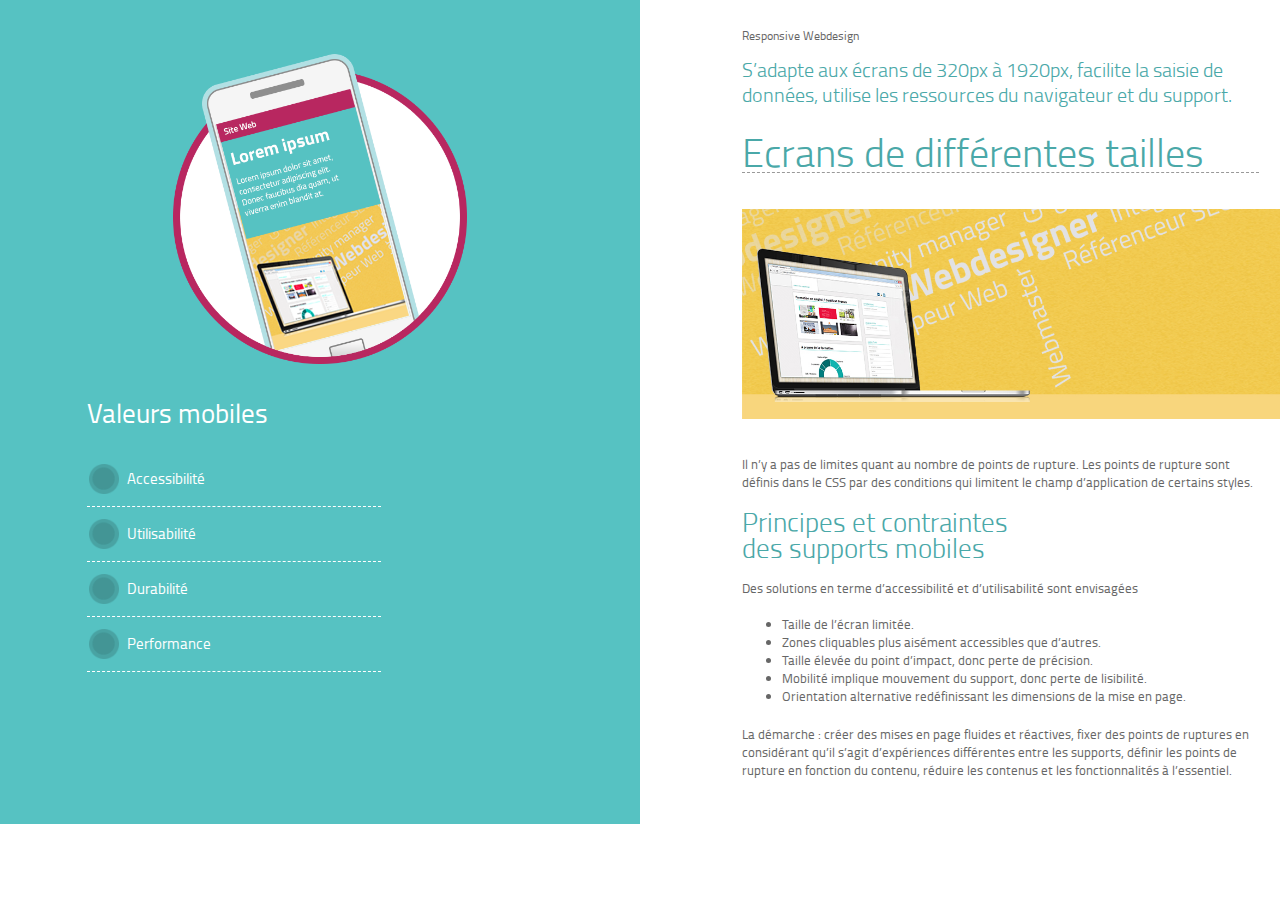
<file: responsive-design/index.html>
<!DOCTYPE html>
<html>
<head>
    <title>Responsive Web Design</title>
    <meta charset="UTF-8">
    <meta name="viewport" content="width=device-width, initial-scale=1.0">
    <link href="./css/fonts.css" type="text/css" rel="stylesheet" />
    <link href="./css/style.css" type="text/css" rel="stylesheet" />
</head>
<body>
<div id="page" class="clearfix">
    <aside>
        <img src="./images/logo.png" alt="">
        <div>
            <h2>Valeurs mobiles</h2>
            <ul class="menu">
                <li>
                    <a href="">Accessibilité</a>
                </li>
                <li>
                    <a href="">Utilisabilité</a>
                </li>
                <li>
                    <a href="">Durabilité</a>
                </li>
                <li>
                    <a href="">Performance</a>
                </li>
            </ul>
        </div>
    </aside>
    <main>
        <h5>Responsive Webdesign</h5>
        <h4>S’adapte aux écrans de 320px à 1920px, facilite la saisie de données, utilise les ressources du navigateur et du support.</h4>
        <h1>Ecrans de différentes tailles</h1>
        <figure></figure>
        <p>Il n’y a pas de limites quant au nombre de points de rupture. Les points de rupture sont définis dans le CSS par des conditions qui limitent le champ d’application de certains styles.  </p>
        <h2>Principes et contraintes des supports mobiles</h2>
        <p>Des solutions en terme d’accessibilité et d’utilisabilité sont envisagées</p>
        <ul>
            <li>Taille de l’écran limitée.</li>
            <li>Zones cliquables plus aisément accessibles que d’autres.</li>
            <li>Taille élevée du point d’impact, donc perte de précision. </li>
            <li>Mobilité implique mouvement du support, donc perte de lisibilité.</li>
            <li>Orientation alternative redéfinissant les dimensions de la mise en page.</li>
        </ul>
        <p>La démarche : créer des mises en page fluides et réactives, fixer des points de ruptures en considérant qu’il s’agit d’expériences différentes entre les supports, définir les points de rupture en fonction du contenu, réduire les contenus et les fonctionnalités à l’essentiel.</p>
    </main>
</div>  
    </body>
</html>
</file>
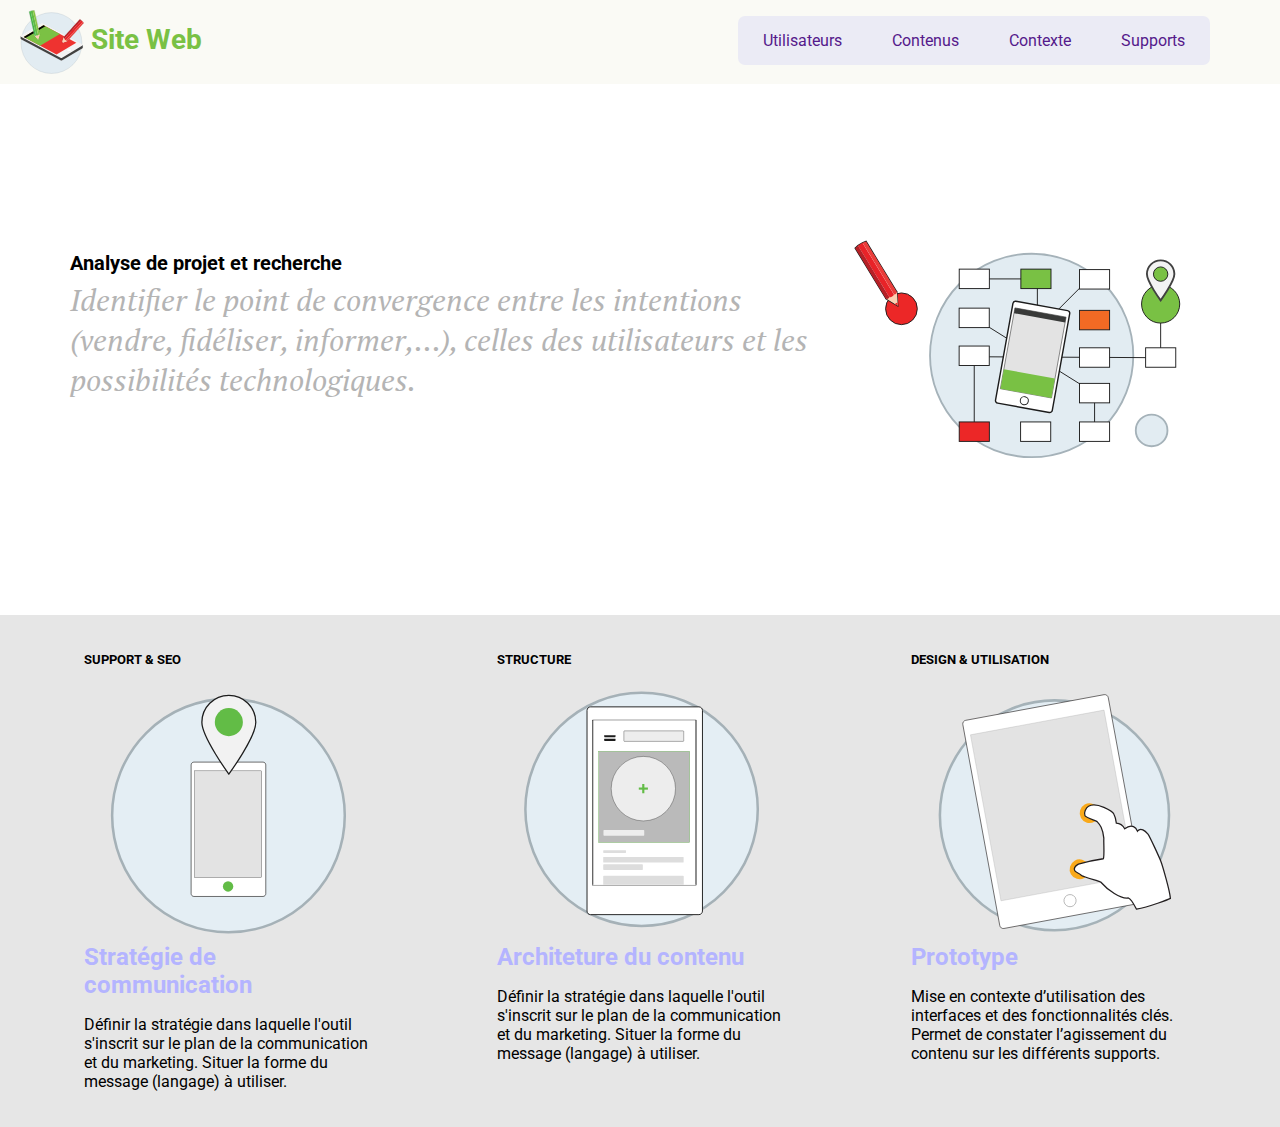
<file: responsive-design2/index.html>
<!DOCTYPE html>
<html>
<head>
    <title>CSS responsive</title>
    <meta charset="UTF-8">
    <meta name="viewport" content="width=device-width, initial-scale=1.0">
    <link href="https://fonts.googleapis.com/css?family=PT+Serif|Roboto" rel="stylesheet">
    <link href="./css/styles.css" rel="stylesheet" type="text/css"/>
</head>
<body>
    <div class="container">
        <header>
            <a href=""><img src="./images/logo.svg"> Site Web</a>
            <nav>
                <ul>
                    <li><a href="">Utilisateurs</a></li>
                    <li><a href="">Contenus</a></li>
                    <li><a href="">Contexte</a></li>
                    <li><a href="">Supports</a></li>
                </ul>
            </nav>
        </header>
        <main>
            <section>
                <div>
                    <h2>Analyse de projet et recherche</h2>
                    <h3>Identifier le point de convergence entre les intentions (vendre, fidéliser, informer,...), celles des utilisateurs et les possibilités technologiques.</h3>
                </div>
                <img src="./images/mobile-structure.svg">
            </section>
        </main>
        <footer>
            <article>
                <h4>Support & SEO</h4>
                <img src="./images/communication.svg">
                <h2>Stratégie de communication</h2>
                <p>Définir la stratégie dans laquelle l'outil s'inscrit sur le plan de la communication et du marketing.  Situer la forme du message (langage) à utiliser.</p>
            </article>
            <article>
                <h4>Structure</h4>
                <img src="./images/wireframe.svg">
                <h2>Architeture du contenu</h2>
                <p>Définir la stratégie dans laquelle l'outil s'inscrit sur le plan de la communication et du marketing.  Situer la forme du message (langage) à utiliser.</p>
            </article>
            <article>
                <h4>Design & Utilisation</h4>
                <img src="./images/prototype.svg">
                <h2>Prototype</h2>
                <p>Mise en contexte d’utilisation des interfaces et des fonctionnalités clés. Permet de constater l’agissement du contenu sur les différents supports.</p>
            </article>
        </footer>
    </div>
</body>
</html>
</file>
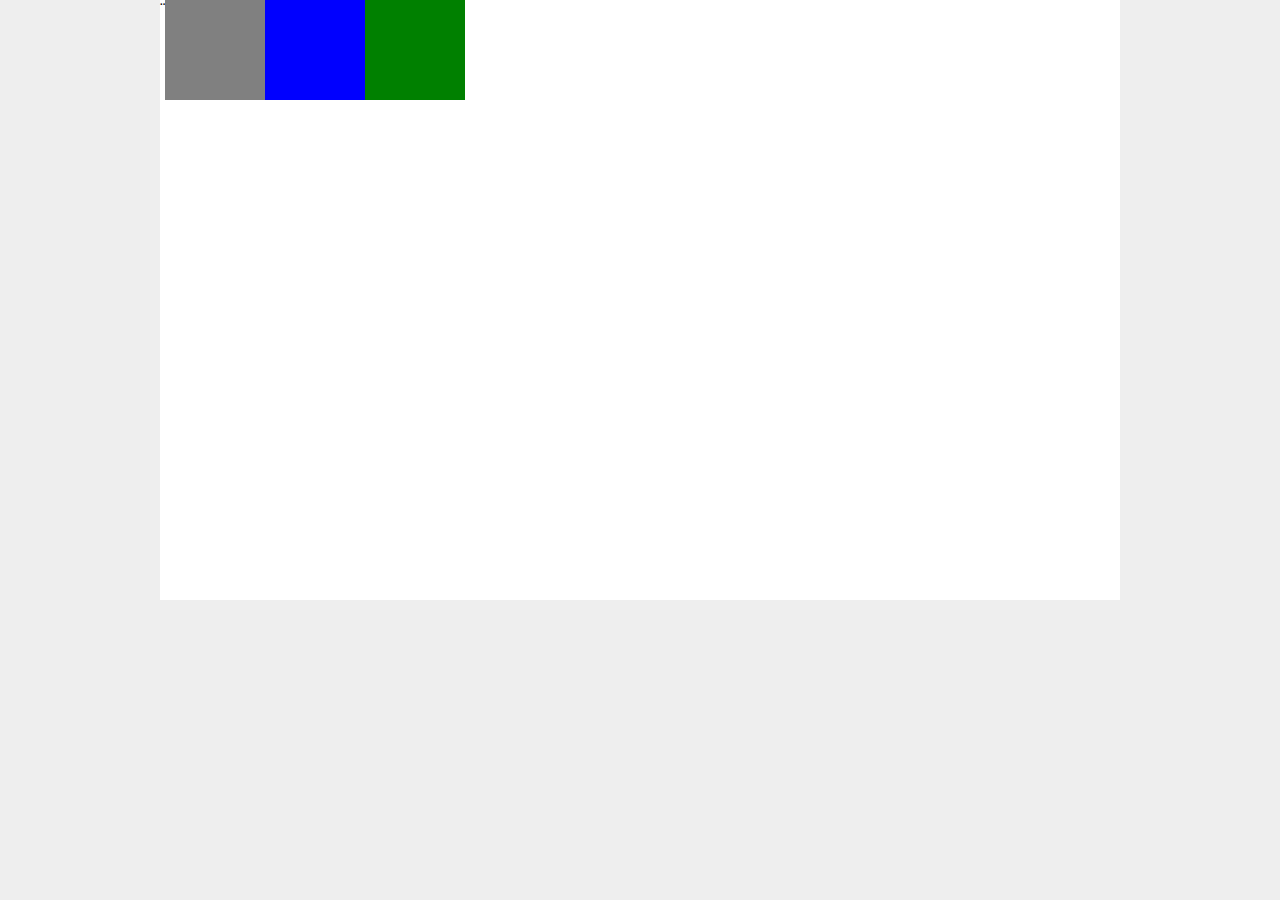
<file: w3school-training/flex/index.html>
<!DOCTYPE html>
<html lang="en">
<head>
    <meta charset="UTF-8">
    <meta http-equiv="X-UA-Compatible" content="IE=edge">
    <meta name="viewport" content="width=device-width, initial-scale=1.0">
    <title>flexpage</title>
</head>
<style>
   *{
    font-family: verdana;
    margin: 0;
}
body{
    background: #eee;
}
.wrapper{ 
    width: 100%;
    max-width: 960px;
    margin: 0 auto;
}
.flex-container{
background-color: #fff;
display: flex;
flex-wrap: wrap;
height: 600px;
}

.box{
    height: 100px;
    flex: 0 0 100px;
}
.one{
    background-color: gray;
    /* flex-grow: 10; */
    /* flex-shrink: 5; */
    /* flex-basis: 100px;
    flex-grow: 1; */
}
.two{
    background-color:blue;
    /* flex-grow: 4; */
    /* flex-shrink: 1; */
    /* flex-basis: 200px; */   
}
.three{
    background-color:green;
    /* flex-grow: 10; */
    /* flex-shrink: 1; */
    /* flex-basis: 120px; */
}
</style>
<body>
    <div class="wrapper">
        <div class="flex-container">¨
            <div class="box one"></div>
            <div class="box two"></div>
            <div class="box three"></div>
        </div>
    </div>
</body>
</html>
</file>
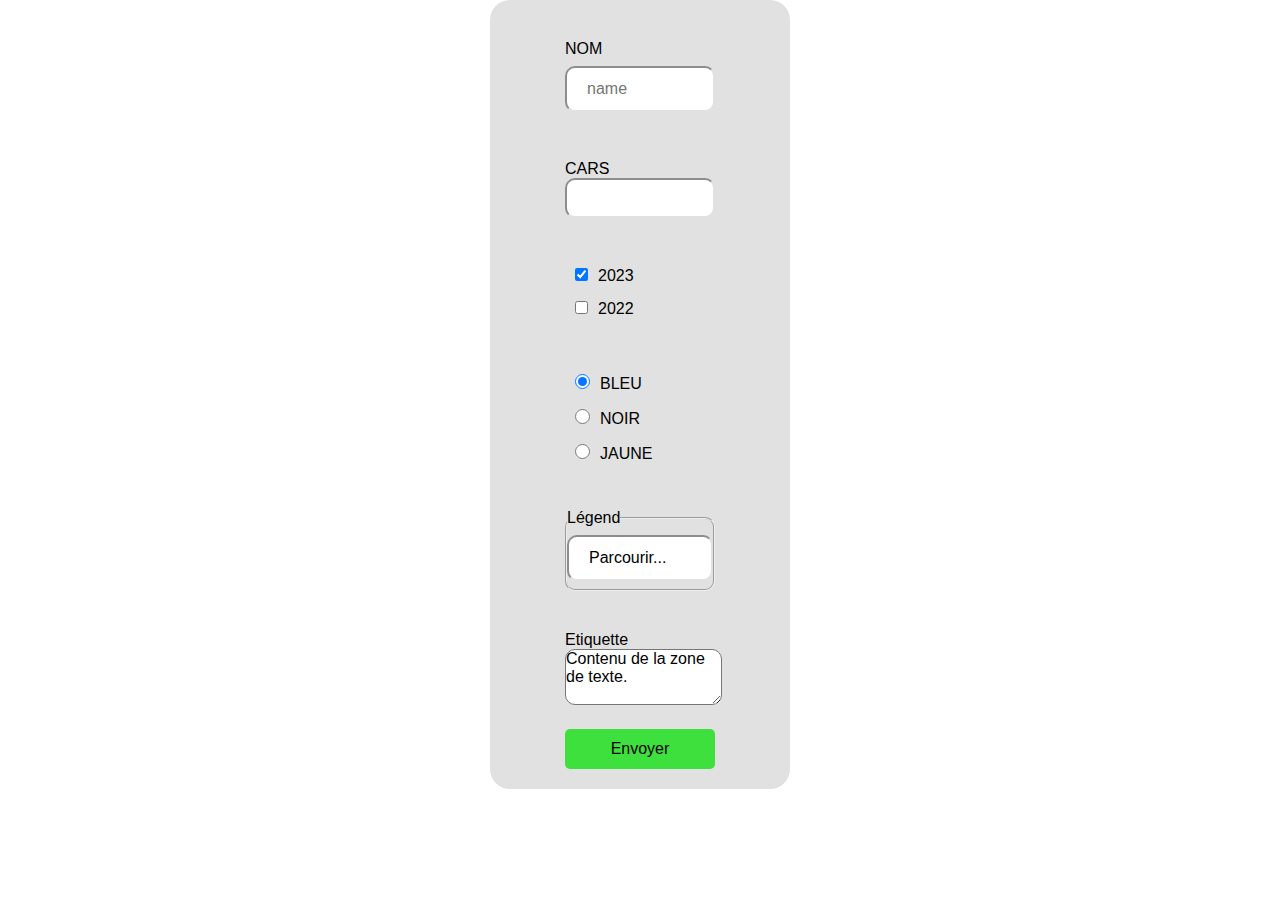
<file: form/form.html>
<!DOCTYPE html>
<html lang="en">

<head>
    <meta charset="UTF-8">
    <meta http-equiv="X-UA-Compatible" content="IE=edge">
    <meta name="viewport" content="width=device-width, initial-scale=1.0">
    <title>form</title>
    <link rel="stylesheet" href="style.css">
</head>

<body>
    <div id="container">
        <form id="form_container" action="" autocomplete="on">
            <div>
                <label for="nom">NOM</label><br>
                <input type="text" name="nom" id="nom" placeholder="name">
            </div>
            <div>
                <label for="cars">CARS</label> <br>
                <input list="cars" name="cars">
                <datalist name="cars" id="cars">
                    <option value="bmw">bmw</option>
                    <option value="volvo">volvo</option>
                    <option value="lotus">lotus</option>
                    <option value="suzuki">suzuki</option>
                </datalist>
            </div>
            <div>
                <label for="model"></label>
                <input type="checkbox" checked>2023<br>
                <label for="model"></label>
                <input type="checkbox">2022<br>
            </div>
            <div id="radio">
                <label for="colors"></label>
                <input type="radio" id="colors" checked>bleu<br>
                <input type="radio" id="colors">noir<br>
                <input type="radio" id="colors">jaune<br>
            </div>
            <div>
                <fieldset>
                    <legend>Légend</legend>
                    <label for=""></label>
                    <input type="text" value="Parcourir...">
                </fieldset>
            </div>
            <div>
                <label for="">Etiquette</label><br>
                <textarea name="" id="" cols="15" rows="3">Contenu de la zone de texte.</textarea>
            </div>
            <button type="button" onclick="alert('FIRSTFORM!!! it can be errror')">Envoyer</button>
        </form>
    </div>
</body>

</html>
</file>
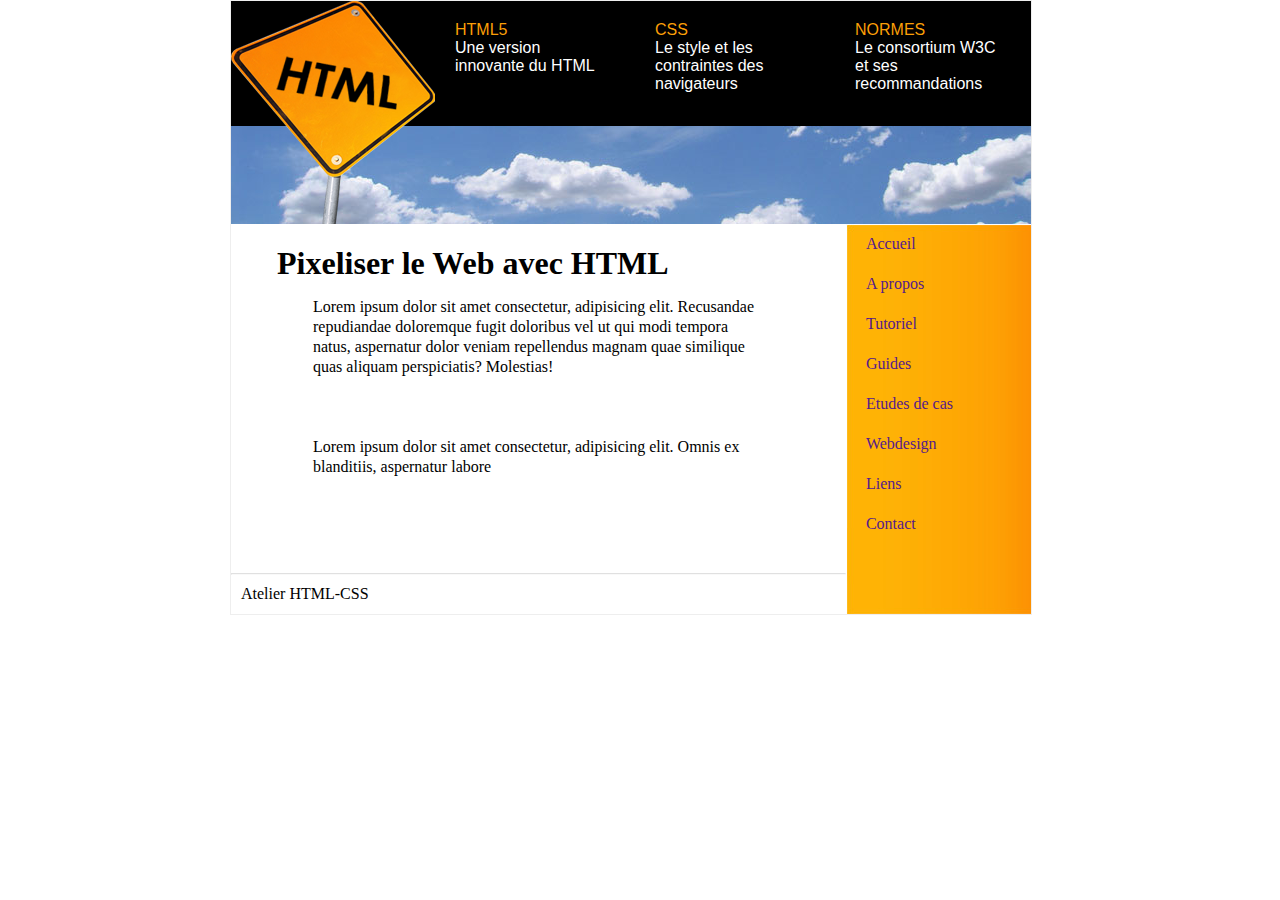
<file: maquet-description/maquet_description.html>
<!DOCTYPE html>
<html lang="en">

<head>
    <meta charset="UTF-8">
    <meta http-equiv="X-UA-Compatible" content="IE=edge">
    <meta name="viewport" content="width=device-width, initial-scale=1.0">
    <title>Misenpage</title>
    <link rel="stylesheet" href="style.css">
</head>

<body>
    <main>
        <div id="container">
            <div id="container2">
                <section id="maintop">
                    <img src="./images/panneau.png">
                    <section id="top">
                        <nav>
                            <a href="">HTML5 <br>
                                <span>Une version innovante du HTML</span>
                            </a>
                            <a href="">CSS <br><span>Le style et les contraintes des navigateurs</span></a>
                            <a href="">NORMES <br><span>Le consortium W3C et ses recommandations</span></a>
                        </nav>
                    </section>
                </section>
                <section id="bottom">
                    <section id="leftside">
                        <section id="head1">
                            <h1>Pixeliser le Web avec HTML</h1>
                        </section>
                        <section id="parag">
                            <p>
                                Lorem ipsum dolor sit amet consectetur, adipisicing elit. Recusandae repudiandae
                                doloremque fugit doloribus vel ut qui modi tempora natus, aspernatur dolor veniam
                                repellendus magnam quae similique quas aliquam perspiciatis? Molestias!
                                <br><br><br><br>
                                Lorem ipsum dolor sit amet consectetur, adipisicing elit. Omnis ex blanditiis,
                                aspernatur labore
                            </p>
                        </section>
                        <hr style="opacity: 0.3;">
                        <section id="foot">Atelier HTML-CSS</section>
                    </section>
                    <aside>
                        <ul id="list">
                            <li><a href="">Accueil</a> </li>
                            <li><a href="">A propos</a> </li>
                            <li><a href="">Tutoriel</a> </li>
                            <li><a href="">Guides</a> </li>
                            <li><a href="">Etudes de cas</a> </li>
                            <li><a href="">Webdesign</a> </li>
                            <li> <a href="">Liens</a></li>
                            <li> <a href="">Contact</a></li>
                        </ul>
                    </aside>
                </section>
            </div>
        </div>
    </main>
</body>

</html>
</file>
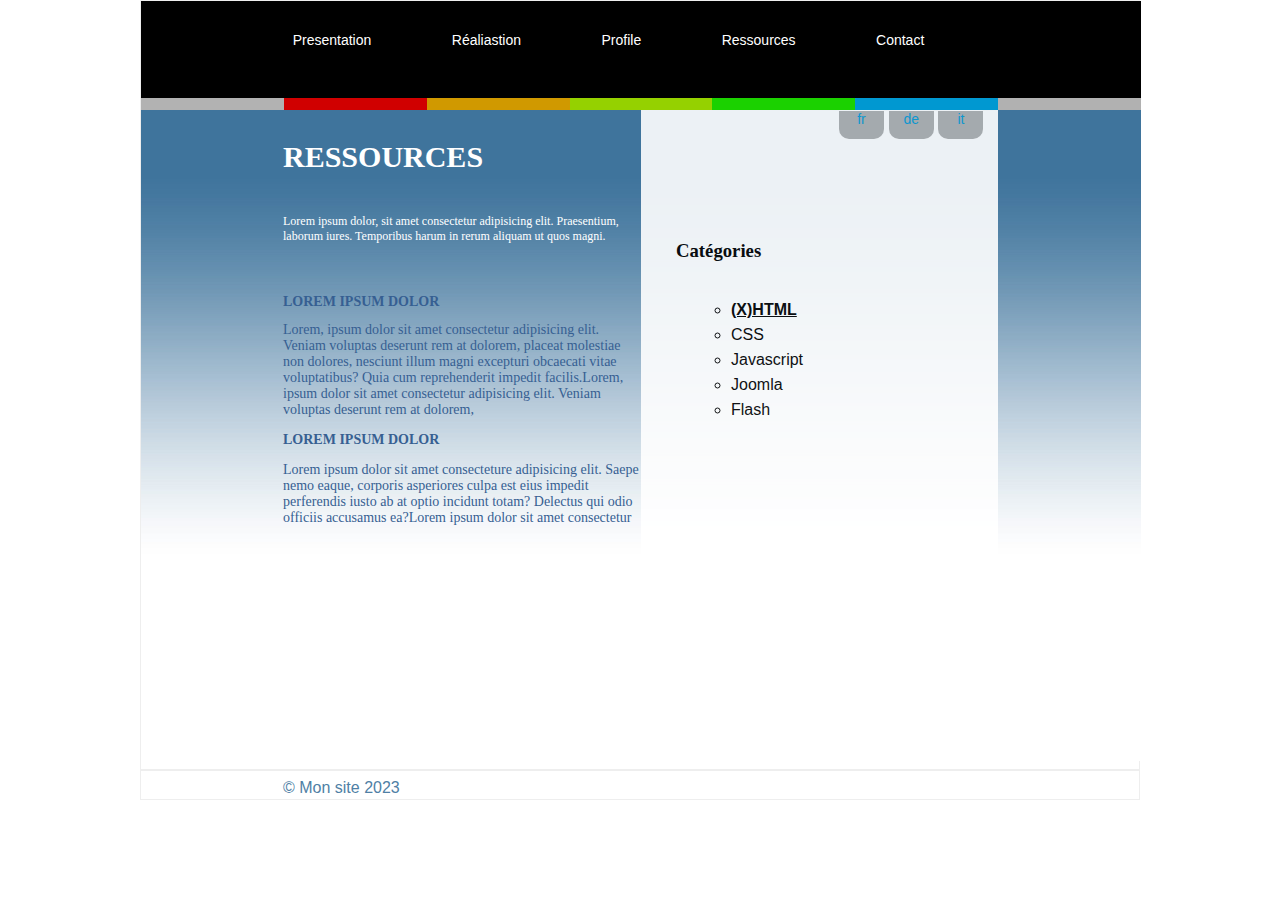
<file: maquet-plein/maquet_plein.html>
<!DOCTYPE html>
<html lang="en">
<head>
    <meta charset="UTF-8">
    <meta http-equiv="X-UA-Compatible" content="IE=edge">
    <meta name="viewport" content="width=device-width, initial-scale=1.0">
    <title>Maqueteplein</title>
    <link rel="stylesheet" href="style.css">
</head>
<body>
    <main>
        <div id="header">
            <nav>
               <a href="" style="visibility: hidden;"></a>
               <a href="">Presentation</a>
               <a href="">Réaliastion</a>
               <a href="">Profile</a>
               <a href="">Ressources</a>
               <a href="">Contact</a>
               <a href="" style="visibility: hidden;"></a>
            </nav>
        </div>
        <div id="secondbar">
            <section class="rectangle_color" id="rectangle1"></section>
            <section class="rectangle_color" id="rectangle2"></section>
            <section class="rectangle_color" id="rectangle3"></section>
            <section class="rectangle_color" id="rectangle4"></section>
            <section class="rectangle_color" id="rectangle5"></section>
            <section class="rectangle_color" id="rectangle6"></section>
            <section class="rectangle_color" id="rectangle7"></section>
        </div>
        <div id="container">
               <div id="container_leftside_inside">
                <h1>Ressources</h1>
                <p>Lorem ipsum dolor, sit amet consectetur adipisicing elit. Praesentium, laborum iures. Temporibus harum in rerum aliquam ut quos magni.  
                </p>
                <h2>Lorem ipsum dolor </h2>
                <p class="contain">Lorem, ipsum dolor sit amet consectetur adipisicing elit. Veniam voluptas deserunt rem at dolorem, placeat molestiae non dolores, nesciunt illum magni excepturi obcaecati vitae voluptatibus? Quia cum reprehenderit impedit facilis.Lorem, ipsum dolor sit amet consectetur adipisicing elit. Veniam voluptas deserunt rem at dolorem,</p>
                <h3>Lorem ipsum dolor </h3>
                <p class="contain">Lorem ipsum dolor sit amet consecteture adipisicing elit. Saepe nemo eaque, corporis asperiores culpa est eius impedit perferendis iusto ab at optio incidunt totam? Delectus qui odio officiis accusamus ea?Lorem ipsum dolor sit amet consectetur</p>
               </div>
            <aside>
               <div id="div_aside">
                <nav>
                    <a class="langue" href="">fr</a>
                    <a class="langue" href="">de</a>
                    <a class="langue" href="">it</a>
                </nav> 
               </div>
               <h3>Catégories</h3>
                <ul>
                    <li style="text-decoration: underline;"><strong>(X)HTML
                    </strong></li>
                    <li>CSS</li>
                    <li>Javascript</li>
                    <li>Joomla</li>
                    <li>Flash</li>
                </ul>
            </aside>
        </div>
        <hr>
        <footer> &copy Mon site 2023</footer>
    </main>
</body>
</html>
</file>
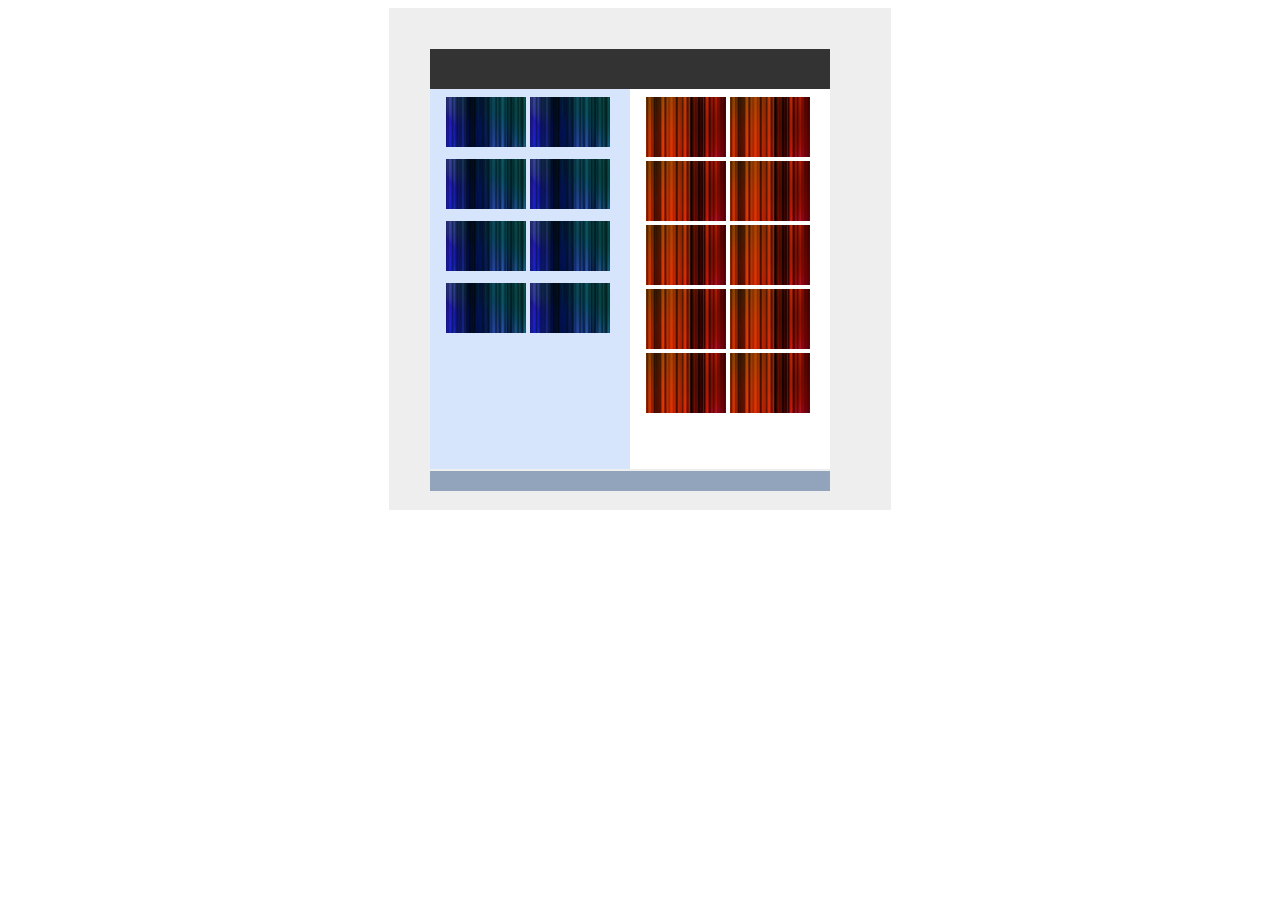
<file: misenpage/misenpage.html>
<!DOCTYPE html>
<html lang="en">

<head>
    <meta charset="UTF-8">
    <meta http-equiv="X-UA-Compatible" content="IE=edge">
    <meta name="viewport" content="width=device-width, initial-scale=1.0">
    <title>misenpage</title>
    <link rel="stylesheet" href="style.css">
</head>

<body>
    <div id="main">
        <div id="second">
            <div id="top"></div>
            <div id="middle">
                <div id="left">
                    <div id="innerleft">
                        <section class="sec">
                            <img src="./images/blue.jpg" style="width:80px ; height: 50px;"
                                alt="">
                            <img src="./images/blue.jpg" style="width:80px ; height: 50px;"
                                alt="">
                        </section>
                        <section class="sec">
                            <img src="./images/blue.jpg" style="width:80px ; height: 50px;"
                                alt="">
                            <img src="./images/blue.jpg" style="width:80px ; height: 50px;"
                                alt="">
                        </section>
                        <section class="sec">
                            <img src="./images/blue.jpg" style="width:80px ; height: 50px;"
                                alt="">
                            <img src="./images/blue.jpg" style="width:80px ; height: 50px;"
                                alt="">
                        </section>
                        <section class="sec">
                            <img src="./images/blue.jpg" style="width:80px ; height: 50px;"
                                alt="">
                            <img src="./images/blue.jpg" style="width:80px ; height: 50px;"
                                alt="">
                        </section>
                    </div>
                </div>
                <div id="right">
                    <div id="innerright">
                        <section class="innersection">
                            <section>
                                <img src="./images/orange.jpg"
                                    style="width:80px ; height: 60px;" alt="">
                                <img src="./images/orange.jpg"
                                    style="width:80px ; height: 60px;" alt="">
                            </section>
                            <section>
                                <img src="./images/orange.jpg"
                                    style="width:80px ; height: 60px;" alt="">
                                <img src="./images/orange.jpg"
                                    style="width:80px ; height: 60px;" alt="">
                            </section>
                            <section>
                                <img src="./images/orange.jpg"
                                    style="width:80px ; height: 60px;" alt="">
                                <img src="./images/orange.jpg"
                                    style="width:80px ; height: 60px;" alt="">
                            </section>
                            <section>
                                <img src="./images/orange.jpg"
                                    style="width:80px ; height: 60px;" alt="">
                                <img src="./images/orange.jpg"
                                    style="width:80px ; height: 60px;" alt="">
                            </section>
                            <section>
                                <img src="./images/orange.jpg"
                                    style="width:80px ; height: 60px;" alt="">
                                <img src="./images/orange.jpg"
                                    style="width:80px ; height: 60px;" alt="">
                            </section>
                        </section>
                    </div>
                </div>
            </div>
            <div id="footer"></div>
        </div>
    </div>
</body>

</html>
</file>
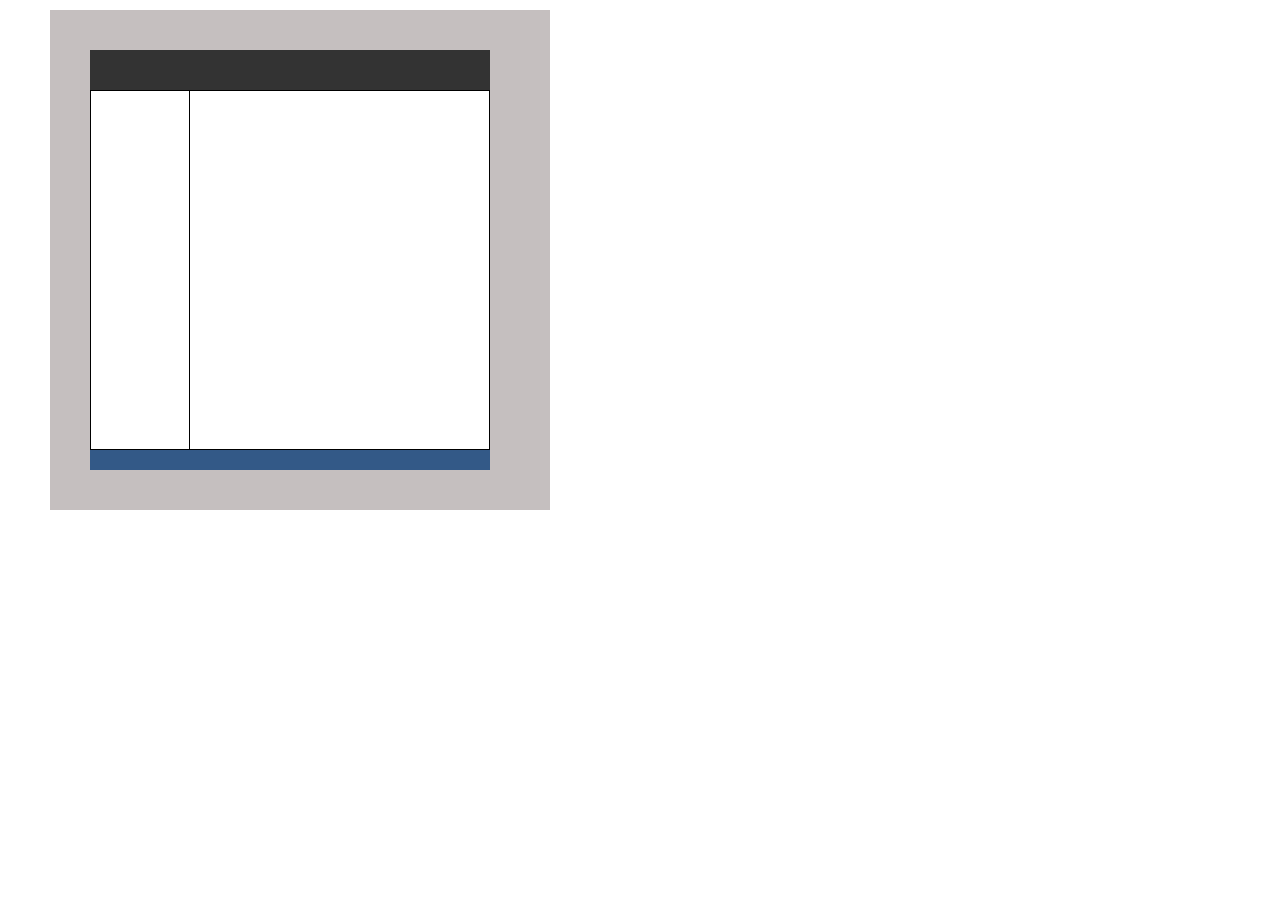
<file: misenpage1/misenpage1.html>
<!DOCTYPE html>
<html lang="en">

<head>
    <meta charset="UTF-8">
    <meta http-equiv="X-UA-Compatible" content="IE=edge">
    <meta name="viewport" content="width=device-width, initial-scale=1.0">
    <title>float</title>
    <link rel="stylesheet" href="style.css">
</head>

<body>

   <div >
    <section id="exterieur" >
        <section id="second">
            <section id="black"></section>
            <section id="white" >
                <section id="thin"></section>
                <section id="thick" ></section>
            </section>
            <section id="grayfonce"></section>
        </section>
    </section>
   </div>
</body>

</html>
</file>
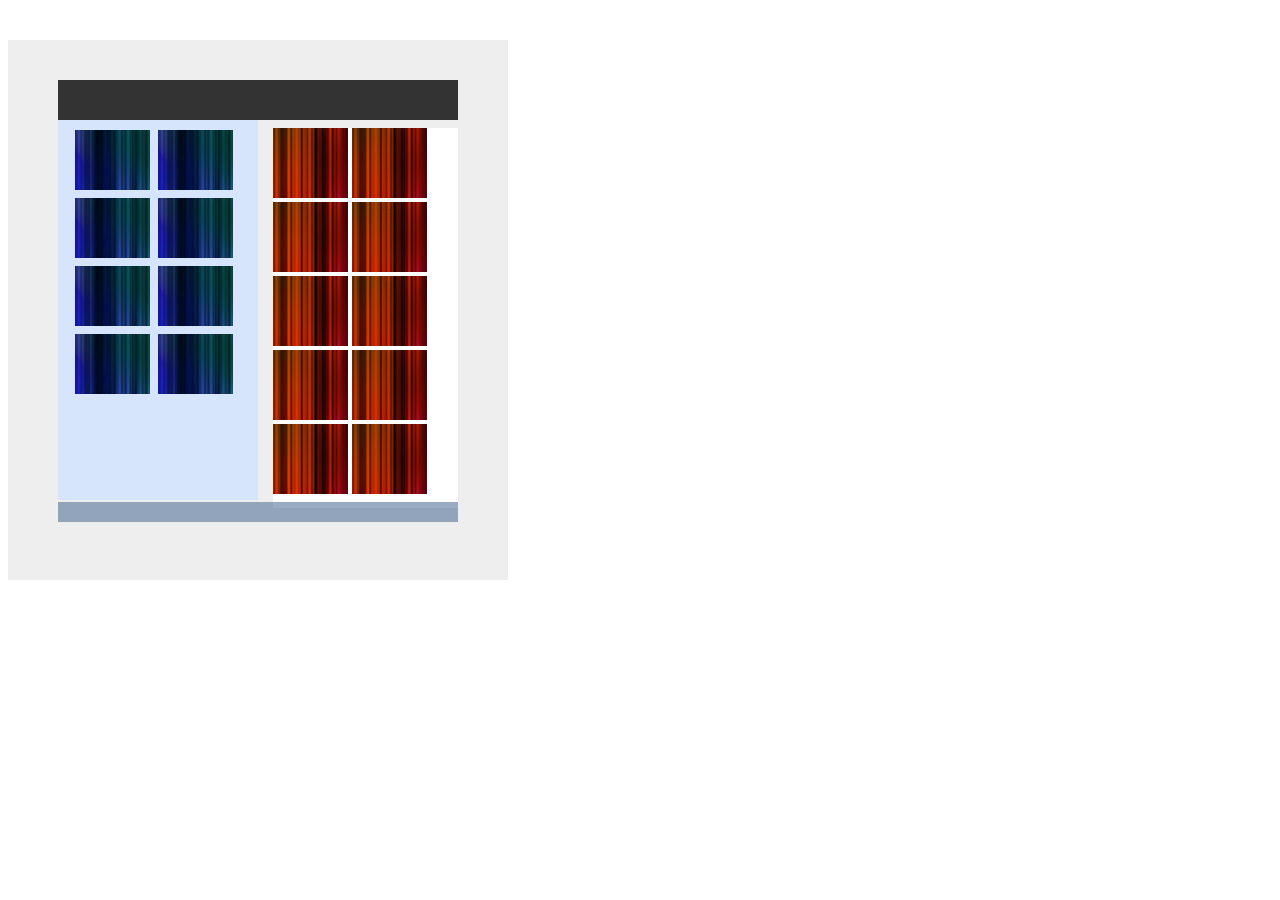
<file: misenpage2/misenpage2.html>
<!DOCTYPE html>
<html lang="en">

<head>
    <meta charset="UTF-8">
    <meta http-equiv="X-UA-Compatible" content="IE=edge">
    <meta name="viewport" content="width=device-width, initial-scale=1.0">
    <title>misenpage_flex</title>
    <link rel="stylesheet" href="style.css">
</head>

<body id="container">
    <div id="main">
        <div id="second">
            <div id="top"></div>
            <div id="middle">
                <div id="left">
                    <div id="blue1" class="blue">
                        <img src="./images/blue.jpg" alt="">
                        <img src="./images/blue.jpg" alt="">
                    </div>
                    <div id="blue2" class="blue">
                        <img src="./images/blue.jpg" alt="">
                        <img src="./images/blue.jpg" alt="">
                    </div>
                    <div id="blue3" class="blue">
                        <img src="./images/blue.jpg" alt="">
                        <img src="./images/blue.jpg" alt="">
                    </div>
                    <div id="blue4" class="blue">
                        <img src="./images/blue.jpg" alt="">
                        <img src="./images/blue.jpg" alt="">
                    </div>
                </div>
                <div id="right">
                    <div id="orange1" class="orange">
                        <img src="./images/orange.jpg" alt="">
                        <img src="./images/orange.jpg" alt="">

                    </div>
                    <div id="orange2" class="orange">
                        <img src="./images/orange.jpg" alt="">
                        <img src="./images/orange.jpg" alt="">
                    </div>
                    <div id="orange3" class="orange">
                        <img src="./images/orange.jpg" alt="">
                        <img src="./images/orange.jpg" alt="">

                    </div>
                    <div id="orange4" class="orange">
                        <img src="./images/orange.jpg" alt="">
                        <img src="./images/orange.jpg" alt="">
                    </div>
                    <div id="orange5" class="orange">
                        <img src="./images/orange.jpg" alt="">
                        <img src="./images/orange.jpg" alt="">

                    </div>
                </div>
            </div>
            <div id="foot"></div>
        </div>
    </div>
</body>

</html>
</file>
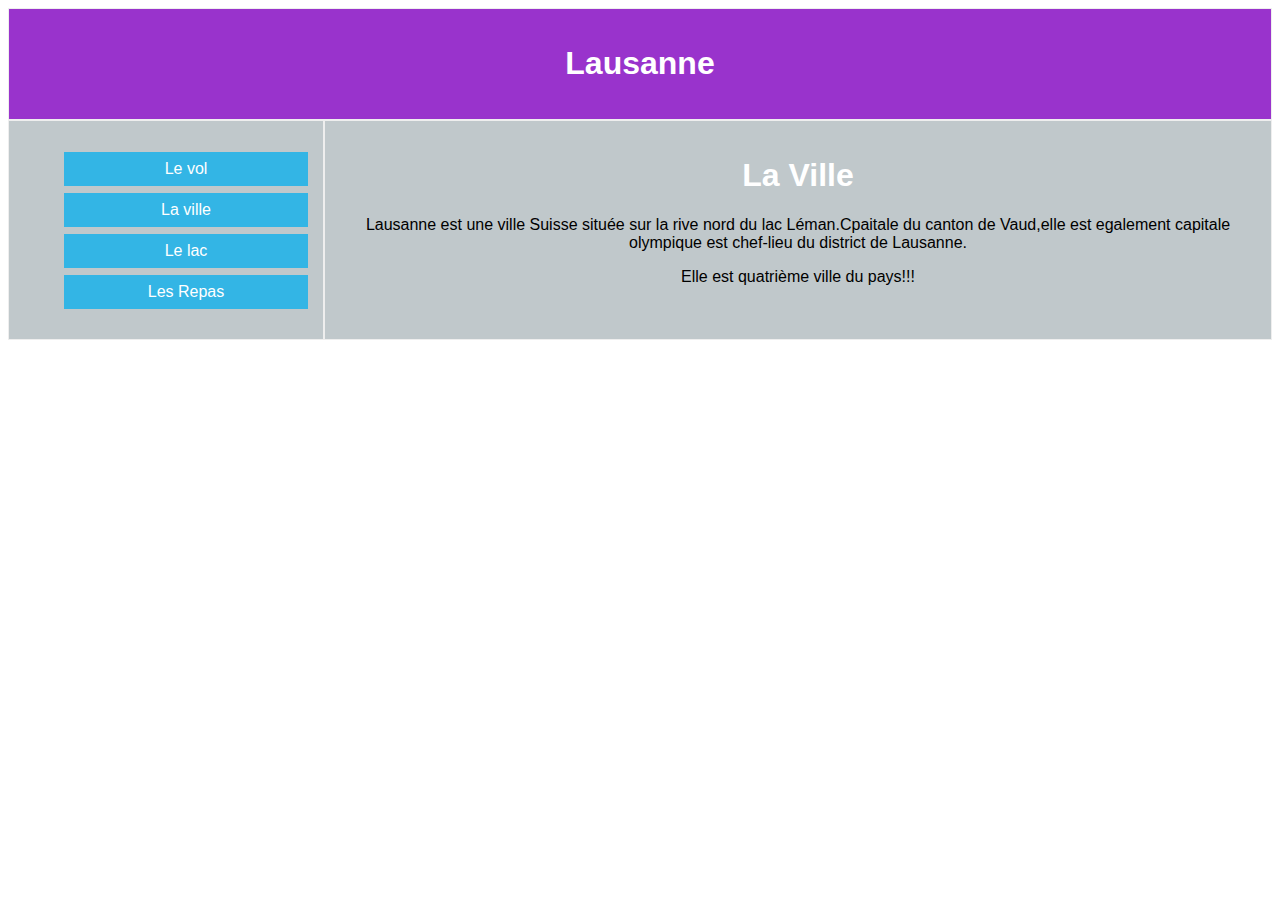
<file: responsive-design3/responsive.html>
<!DOCTYPE html>
<html lang="en">

<head>
    <meta charset="UTF-8">
    <meta http-equiv="X-UA-Compatible" content="IE=edge">
    <meta name="viewport" content="width=device-width, initial-scale=1.0">
    <title>Responsive</title>
    <link rel="stylesheet" href="style.css">
</head>

<body>
    <div class="header">
        <h1>Lausanne</h1>
    </div>
    <div class="row">
        <div class="col-3 menu">
            <ul>
                <li>Le vol</li>
                <li>La ville</li>
                <li>Le lac</li>
                <li>Les Repas</li>
            </ul>
        </div>
        <div class="col-9">
            <h1>La Ville</h1>
            <p>Lausanne est une ville Suisse située sur la rive nord du lac Léman.Cpaitale du canton de Vaud,elle est egalement capitale olympique est chef-lieu du district de Lausanne.</p>
            <p>Elle est quatrième ville du pays!!!</p>
        </div>

    </div>
</body>

</html>
</file>
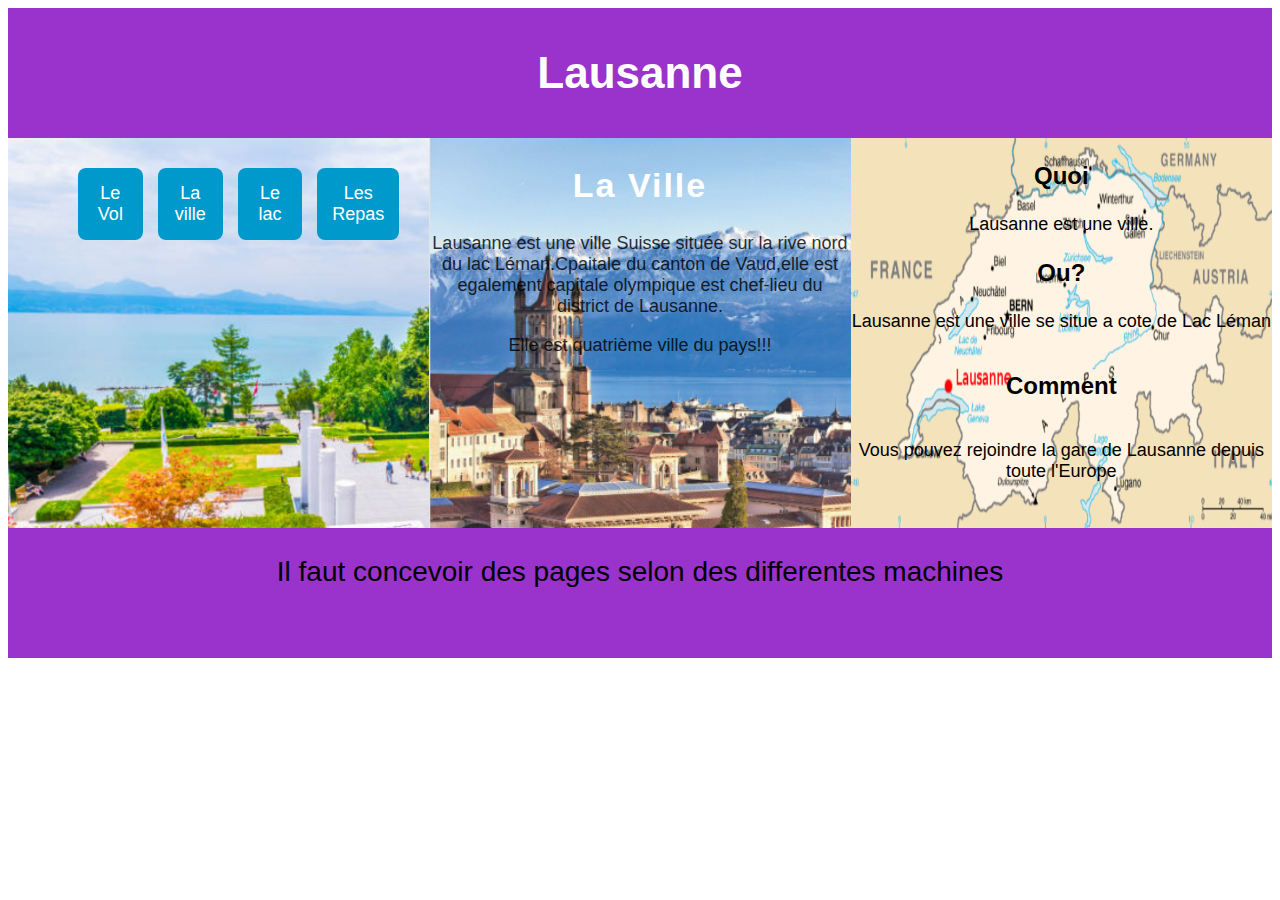
<file: responsive-design4/responsive.html>
<!DOCTYPE html>
<html lang="en">
<head>
    <meta charset="UTF-8">
    <meta http-equiv="X-UA-Compatible" content="IE=edge">
    <meta name="viewport" content="width=device-width, initial-scale=1.0">
    <title>Lausanne_responsive_design!</title>
    <link rel="stylesheet" href="style.css">
</head>
<body>
    <div class="container">
        <header>
            <h1>Lausanne</h1>
        </header>
        <main>
            <div class="main_div1">
                <nav>
                    <ul>
                        <li>Le Vol</li>
                        <li>La ville</li>
                        <li>Le lac</li>
                        <li>Les Repas</li>
                    </ul>
                </nav>
            </div>
            <div class="main_div2">
                <h2>La Ville</h2>
                <p>Lausanne est une ville Suisse située sur la rive nord du lac Léman.Cpaitale du canton de Vaud,elle est egalement capitale olympique est chef-lieu du district de Lausanne.</p>
                <p>Elle est quatrième ville du pays!!!</p>
            </div>
        </main>
        <aside>
            <h3>Quoi</h3>
            <p>Lausanne est une ville.</p>
            <h3>Ou?</h3>
            <p>Lausanne est une ville se situe a cote de Lac Léman</p>
            <h5>Comment</h5>
            <p>Vous pouvez rejoindre la gare de Lausanne depuis toute l'Europe</p>
        </aside>
        <footer>
            <p>Il faut concevoir des pages selon des differentes machines</p>
        </footer>
    </div>
    
</body>
</html>
</file>
<file: responsive-design/css/fonts.css>
/* Generated by Font Squirrel (http://www.fontsquirrel.com) on August 8, 2015 */

@font-face {
    font-family: 'titillium';
    src: url('../fonts/titilliumweb-light-webfont.eot');
    src: url('../fonts/titilliumweb-light-webfont.eot?#iefix') format('embedded-opentype'),
         url('../fonts/titilliumweb-light-webfont.woff2') format('woff2'),
         url('../fonts/titilliumweb-light-webfont.woff') format('woff'),
         url('../fonts/titilliumweb-light-webfont.ttf') format('truetype'),
         url('../fonts/titilliumweb-light-webfont.svg#titillium_weblight') format('svg');
    font-weight: 100;
    font-style: normal;

}


@font-face {
    font-family: 'titillium';
    src: url('../fonts/titilliumweb-lightitalic-webfont.eot');
    src: url('../fonts/titilliumweb-lightitalic-webfont.eot?#iefix') format('embedded-opentype'),
         url('../fonts/titilliumweb-lightitalic-webfont.woff2') format('woff2'),
         url('../fonts/titilliumweb-lightitalic-webfont.woff') format('woff'),
         url('../fonts/titilliumweb-lightitalic-webfont.ttf') format('truetype'),
         url('../fonts/titilliumweb-lightitalic-webfont.svg#titillium_weblight_italic') format('svg');
    font-weight: 100;
    font-style: italic;

}

@font-face {
    font-family: 'titillium';
    src: url('../fonts/titilliumweb-extralight-webfont.eot');
    src: url('../fonts/titilliumweb-extralight-webfont.eot?#iefix') format('embedded-opentype'),
         url('../fonts/titilliumweb-extralight-webfont.woff2') format('woff2'),
         url('../fonts/titilliumweb-extralight-webfont.woff') format('woff'),
         url('../fonts/titilliumweb-extralight-webfont.ttf') format('truetype'),
         url('../fonts/titilliumweb-extralight-webfont.svg#titillium_webthin') format('svg');
    font-weight: 300;
    font-style: normal;

}

@font-face {
    font-family: 'titillium';
    src: url('../fonts/titilliumweb-extralightitalic-webfont.eot');
    src: url('../fonts/titilliumweb-extralightitalic-webfont.eot?#iefix') format('embedded-opentype'),
         url('../fonts/titilliumweb-extralightitalic-webfont.woff2') format('woff2'),
         url('../fonts/titilliumweb-extralightitalic-webfont.woff') format('woff'),
         url('../fonts/titilliumweb-extralightitalic-webfont.ttf') format('truetype'),
         url('../fonts/titilliumweb-extralightitalic-webfont.svg#titillium_webthin_italic') format('svg');
    font-weight: 300;
    font-style: italic;

}


@font-face {
    font-family: 'titillium';
    src: url('../fonts/titilliumweb-regular-webfont.eot');
    src: url('../fonts/titilliumweb-regular-webfont.eot?#iefix') format('embedded-opentype'),
         url('../fonts/titilliumweb-regular-webfont.woff2') format('woff2'),
         url('../fonts/titilliumweb-regular-webfont.woff') format('woff'),
         url('../fonts/titilliumweb-regular-webfont.ttf') format('truetype'),
         url('../fonts/titilliumweb-regular-webfont.svg#titillium_webregular') format('svg');
    font-weight: normal;
    font-style: normal;

}

@font-face {
    font-family: 'titillium';
    src: url('../fonts/titilliumweb-italic-webfont.eot');
    src: url('../fonts/titilliumweb-italic-webfont.eot?#iefix') format('embedded-opentype'),
         url('../fonts/titilliumweb-italic-webfont.woff2') format('woff2'),
         url('../fonts/titilliumweb-italic-webfont.woff') format('woff'),
         url('../fonts/titilliumweb-italic-webfont.ttf') format('truetype'),
         url('../fonts/titilliumweb-italic-webfont.svg#titillium_webitalic') format('svg');
    font-weight: normal;
    font-style: italic;

}

@font-face {
    font-family: 'titillium';
    src: url('../fonts/titilliumweb-semibold-webfont.eot');
    src: url('../fonts/titilliumweb-semibold-webfont.eot?#iefix') format('embedded-opentype'),
         url('../fonts/titilliumweb-semibold-webfont.woff2') format('woff2'),
         url('../fonts/titilliumweb-semibold-webfont.woff') format('woff'),
         url('../fonts/titilliumweb-semibold-webfont.ttf') format('truetype'),
         url('../fonts/titilliumweb-semibold-webfont.svg#titillium_websemibold') format('svg');
    font-weight: 600;
    font-style: normal;

}

@font-face {
    font-family: 'titillium';
    src: url('../fonts/titilliumweb-semibolditalic-webfont.eot');
    src: url('../fonts/titilliumweb-semibolditalic-webfont.eot?#iefix') format('embedded-opentype'),
         url('../fonts/titilliumweb-semibolditalic-webfont.woff2') format('woff2'),
         url('../fonts/titilliumweb-semibolditalic-webfont.woff') format('woff'),
         url('../fonts/titilliumweb-semibolditalic-webfont.ttf') format('truetype'),
         url('../fonts/titilliumweb-semibolditalic-webfont.svg#titillium_websemibold_italic') format('svg');
    font-weight: 600;
    font-style: italic;

}

@font-face {
    font-family: 'titillium';
    src: url('../fonts/titilliumweb-bold-webfont.eot');
    src: url('../fonts/titilliumweb-bold-webfont.eot?#iefix') format('embedded-opentype'),
         url('../fonts/titilliumweb-bold-webfont.woff2') format('woff2'),
         url('../fonts/titilliumweb-bold-webfont.woff') format('woff'),
         url('../fonts/titilliumweb-bold-webfont.ttf') format('truetype'),
         url('../fonts/titilliumweb-bold-webfont.svg#titillium_webbold') format('svg');
    font-weight: bold;
    font-style: normal;

}

@font-face {
    font-family: 'titillium';
    src: url('../fonts/titilliumweb-bolditalic-webfont.eot');
    src: url('../fonts/titilliumweb-bolditalic-webfont.eot?#iefix') format('embedded-opentype'),
         url('../fonts/titilliumweb-bolditalic-webfont.woff2') format('woff2'),
         url('../fonts/titilliumweb-bolditalic-webfont.woff') format('woff'),
         url('../fonts/titilliumweb-bolditalic-webfont.ttf') format('truetype'),
         url('../fonts/titilliumweb-bolditalic-webfont.svg#titillium_webbold_italic') format('svg');
    font-weight: bold;
    font-style: italic;

}


@font-face {
    font-family: 'titillium';
    src: url('../fonts/titilliumweb-black-webfont.eot');
    src: url('../fonts/titilliumweb-black-webfont.eot?#iefix') format('embedded-opentype'),
         url('../fonts/titilliumweb-black-webfont.woff2') format('woff2'),
         url('../fonts/titilliumweb-black-webfont.woff') format('woff'),
         url('../fonts/titilliumweb-black-webfont.ttf') format('truetype'),
         url('../fonts/titilliumweb-black-webfont.svg#titillium_webblack') format('svg');
    font-weight: 900;
    font-style: normal;

}
</file>
<file: responsive-design/css/style.css>
* {
    box-sizing: border-box;
}

body {
    margin: 0px;
    padding: 0px;
    font-family: titillium;
    font-size: 13px;
    line-height: 18px;
    color: #666;
}

/** Mise en page **/
div#page {
    width: 100%;
    min-height: 400px;
}

div#page>aside {
    width: 100%;
    padding: 54px 1.618122977346278% 36px 1.618122977346278%;
    background: #56c2c2;
}

div#page>main {
    width: 100%;
    padding: 27px 1.618122977346278%;
}

aside>img {
    display: block;
    margin: 0 auto 40px auto;
    width: 294px;
}

/* Mise en forme */
h2 {
    color: #fff;
    font-size: 27px;
    margin-bottom: 30px;
    font-weight: normal;
}

main h1 {
    font-size: 40px;
    font-weight: 100;
    line-height: 40px;
    color: #4aa8a8;
    margin: 12px 0 36px 0;
    border-bottom: 1px dashed #999;
}

main h2 {
    font-size: 27px;
    font-weight: 100;
    line-height: 26px;
    color: #4aa8a8;
    margin: 0 0 18px 0;
}

main h3 {
    font-size: 40px;
    font-weight: 100;
    line-height: 40px;
    color: #4aa8a8;
    margin: 0 0 26px 0;
}

main h4 {
    font-size: 20px;
    font-weight: 100;
    line-height: 25px;
    color: #4aa8a8;
    margin: 12px 0 25px 0;
}

main h5 {
    font-size: 12px;
    font-weight: normal;
    margin: 0 0 12px 0;
}

main p {
    margin: 0 0 18px 0;
}

main ul {
    margin: 0 0 20px 20px;
}

main ol {
    margin: 0 0 20px 20px;
}

main figure {
    width: 100%;
    height: 210px;
    background-image: url("../images/image-ecran.jpg");
    margin: 0 0 36px 0;
    background-size: 700px;
    background-repeat: no-repeat;
}


/* Menu */
ul.menu {
    margin: 0px;
    padding: 0px;
    list-style: none;
}

ul.menu li a {
    display: block;
    text-decoration: none;
    padding: 18px 0 18px 40px;
    border-bottom: 1px dashed #fff;
    font-size: 15px;
    color: #fff;
    transition: all 0.5s;
    background: url("../images/dot.png") no-repeat 2px center;
    background-size: 30px
}

ul.menu li a:hover {
    background-color: rgba(255, 255, 255, 0.3)
}


/* clear floats */
.clearfix:before,
.clearfix:after {
    content: " ";
    display: table;
}

.clearfix:after {
    clear: both;
}

.clearfix {
    zoom: 1;
}

/* responsive design */

@media only screen and (min-width:1206px) {
    #page {
        display: flex;
    }

    aside {
        width: 446px;
    }

    main {
        width: 760px;
    }

    .menu li,
    div h2 {
        width: 294px;
        margin-left: 66px;
    }

    main h5,
    main h4,
    main h1,
    main figure,
    main p,
    main h2,
    main ul {
        margin-left: 81px;
    }

    aside>img {
        width: 294px;
    }
}
</file>
<file: responsive-design2/css/styles.css>
* {
    box-sizing: border-box;
}

body {
    margin: 0;
    font-family: 'Roboto', sans-serif;
}

header,
main,
footer,
section,
article,
figure {
    display: block;
}



header {
    min-height: 80px;
    padding: 10px 20px;
    background: rgb(250, 250, 245);
}

main {
    padding: 20px;
}

footer {
    min-height: 100px;
    padding: 20px;
    background: rgb(230, 230, 230);
    display: block;
}

nav {
    width: 90%;
    padding: 12px 50px;
}

header > a {
    text-decoration: none;
    color: rgb(0, 0, 0);
    font-size: 28px;
    font-weight: 700;
    color: rgb(121, 193, 68);
}

header > a > img {
    height: 64px;
    vertical-align: middle;
}

main > section {
    margin: 130px 50px;
}

main > section > img {
    width: 70%;
    margin: 0px 15%;
}

h2 {
    font-size: 20px;
    margin-bottom: 5px;
}

h3 {
    font-family: 'PT Serif', serif;
    font-weight: 200;
    font-style: italic;
    font-size: 30px;
    color: rgb(180, 180, 180);
    margin-top: 0px;
}

h4 {
    font-size: 13px;
    text-transform: uppercase;
}

nav ul {
    list-style: none;
    margin: 0;
    padding: 0;
    text-align: right;
    display: flex;
    justify-content: flex-end;
}



nav ul li a {
    display: block;
    float: left;
    text-decoration: none;
    margin: 0px;
    padding: 15px 25px;
    background: rgb(235, 235, 245);
}

nav ul li:first-child a {
    border-radius: 7px 0px 0px 7px;
}

nav ul li:last-child a {
    border-radius: 0px 7px 7px 0px;
}

footer article {
    width: 70%;
    margin: 40px 15% 40px;
}

footer article:not(:first-child) {
    border-top: 1px solid rgb(200, 200, 200);
}

footer article h2 {
    color: rgb(180, 180, 255);
    font-size: 24px;
    margin: 5px 0;
}

footer article img {
    width: 90%;
    margin: 0 auto;
    display: block;
    max-width: 250px;
}

@media (min-width:900px) {
    main > section::after {
        content: '';
        display: block;
        clear: both;
    }

    main > section > div {
        width: calc(96% - 340px);
        float: left
    }

    main > section > img {
        width: 340px;
        float: right;
        margin: 0px 2%;
    }

}

@media (min-width:780px) {
    nav {
        width: 75%;
        float: right;
        padding: 6px 50px;
    }

    footer {
        display: flex;
        justify-content: space-around;
    }

    footer article {
        width: 23%;
        margin: 0;
    }

    footer article:not(:first-child) {
        border-top: none;
    }
}


/* nouvelle  format a été créé */

@media (max-width:780px){
    nav ul{
        display: flex;
        flex-direction: column;
    }
    nav ul li {
        margin-left: -50px;
        padding: 3px;   
    }
    nav ul li a{
        padding: 8px;
        border-radius: none;
        background:#EBEBF5;
        width: 100px;
        text-align: left;
    }
    nav ul li:first-child a ,nav ul li:last-child a {
        border-radius: 0;
    } 
    nav ul li :hover{
        background-color:#cdcdd4;
    }
}
</file>
<file: form/style.css>
* {
    box-sizing: border-box;
    margin: 0;
    padding: 0;
    font: inherit;
    font-family: 'Trebuchet MS', 'Lucida Sans Unicode', 'Lucida Grande', 'Lucida Sans', Arial, sans-serif;
}
#container {
    margin: auto;
    width: 300px;
    height: 800px;
}
div {
    margin-left: 75px;
    margin-right: 75px;
    margin-top: 40px;
}
#form_container {
    display: flex;
    flex-direction: column;
    background-color: rgb(225, 225, 225);
    border-radius: 20px;
}
input{
    border-style:3px solid ;
    border-color:  rgb(225, 225, 225);
}

input[list=cars] {
    border-radius: 10px;
    height: 40px;
    width: 150px;
}
input[type=checkbox] {
    
    padding: 12px 20px;
    margin: 10px;
}
input[type=radio] {
    padding: 12px 20px;
    margin: 10px;
    width: 15px;
    height: 15px;
}
#radio {
    text-transform: uppercase;
}
input[type=text] {
    width: 100%;
    padding: 12px 20px;
    margin: 8px 0;
    border-radius: 10px;
}
fieldset {
    border-radius: 10px;
}


textarea {
    border-radius: 10px;
}
button {
    margin-left: 75px;
    margin-right: 75px;
    margin-top: 20px;
    margin-bottom: 20px;
    background-color: rgb(62, 224, 62);
    border: none;
    height: 40px;
    border-radius: 5px;
}

option{
    padding-left: 10px;
}
</file>
<file: maquet-description/style.css>
*{
    box-sizing: border-box;
}
body{
    margin: 0;
    padding: 0;
}
main , section ,aside,nav{
    display: block;
}
/* div container */
#container{
    margin: auto;
    max-width: 900px;
    min-height:600px ;   
}
/* div container2 */
#container2{
    margin-left: 40px;
    max-width: 802px;
    min-height:600px ;
    border: 1px groove;   
}
#maintop{
    max-width: 802px;
    min-height:134px ;
    background-image: url("./images/bkg-nuage.jpg");
    background-repeat: no-repeat;
    background-position: bottom;
    background-color: #000000;
    display: flex;
}
img:hover{
    transform: rotate(45deg);
    transition: all 3s;
    cursor: pointer;
}
img:active{
    position: relative;
    animation-name: example;
    animation-duration: 5s;
}
#top{
    max-width: 802px;
    min-height:134px ;  
}
/* nav  */
nav{
    display: grid;
    grid-template-columns: auto auto auto;
    column-gap: 50px;
    margin: 20px;
}
nav a{
    color:#fb9f07;
    text-decoration: none;
    font-family: arial;
    font-size: 16px;
    width: 150px;
}
span{
    color: white;
    text-align:center;
}
/* middle part */
#middle{
    max-width: 802px;
    min-height:96px ;
    border: 1px solid;
}
#bottom{
    display: flex;
    justify-content: flex-start;
}
#leftside{
    width: 618px;
    height:390px ;
}
h1{
    width: 500px;
    height: 30px;
    margin-left: 46px; 
    font-family: Verdana  sans-serif;
    font-size: 24px #000000; 
}
p{ 
    margin-left: 82px;
    margin-right: 82px;
    height: 260px;
    font-family: Verdana sans-serif;
    font-size: 11px #000000;
    line-height: 20px;
}
#foot{
    margin: 10px;
}
/* aside */
aside{
    width: 186px;
    height: 390px;
    background-image: url('./images/asideimage1.jpg');
    background-repeat: no-repeat;
}
#list{
    line-height: 40px;  
    margin: 0;
    padding: 0;  
}
#list a {
    text-decoration: none; 
    margin: 20px;
}
li{
    list-style-type: none;
}
a:hover {
    color: white;
}
li:hover {
    background-color: #000000;
    color: white;
}

@keyframes example {
    0%   {left:0px; top:0px;}
    25%  {left:200px; top:90px;}
    50%  {left:400px; top:90px;}
    75%  {left:400px; top:90px;}
    100% {left:600px; top:90px;}
  }
/* 
@media (max-width:600px) {
    html,body{
        min-width: 300px;
        min-height: 300px;
    } 
} */
</file>
<file: maquet-plein/style.css>
* {
    box-sizing: border-box;
}
body {
    margin: 0;
    padding: 0;
}
main,
div,
section,
aside,
nav {
    display: block;
}
main {
    margin: auto;
    width: 1000px;
    height: 800px;
    border: 1px groove;
}
/* div header */
#header {
    width: 1000px;
    height: 97px;
    border: 1px solid;
    background-color: rgb(0, 0, 0);
}
nav {
    display: grid;
    grid-template-columns: auto auto auto auto auto auto auto;
    width: 873px;
    height: 97px;
    margin: 30px;
}
a {
    color: #ffffff;
    text-decoration: none;
    text-align: center;
    font-size: 14px;
    font-family: Verdana, Geneva, Tahoma, sans-serif;
}
a:hover {
    color: aquamarine;
}
/* div secondbar */
#secondbar {
    width: 1000px;
    height: 12px;
    display: flex;
    justify-content: space-between;
}
.rectangle_color {
    width: 14.28%;
    height: 12px;
}
#rectangle1 {
    background-color: rgb(178, 178, 178);
}
#rectangle2 {
    background-color: #d00000;
}
#rectangle3 {
    background-color: #d09900;
}
#rectangle4 {
    background-color: #95d100;
}
#rectangle5 {
    background-color: #1bd100;
}
#rectangle6 {
    background-color: #0098d1;
}
#rectangle7 {
    background-color: rgb(177, 177, 177);
}
/* container */
#container {
    width: 1000px;
    height: 651px;
    background-image: url('./images/backgroundbluemaquet.jpg');
    background-repeat: no-repeat;
    display: flex;
}
/* containerleftside */
/* container_leftside_inside */
#container_leftside_inside {
    width: 358px;
    height: 600px;
    margin-left: 142px;
    
}
#container_leftside_inside h1 {
    color: #ffffff;
    text-transform: uppercase;
    font-family: Verdana sans-serif;
    font-size: 30px;
    margin-top: 30px;
}

#container_leftside_inside p {
    color: #ffffff;
    font-family: Verdana sans-serif;
    font-size: 12px;
    margin-top: 40px;
}

#container_leftside_inside h2 {
    color: #365f92;
    text-transform: uppercase;
    font-family: Verdana sans-serif;
    font-size: 14px;
    margin-top: 50px;
}

#container_leftside_inside h3 {
    color: #365f92;
    font-family: Verdana sans-serif;
    font-size: 14px;
    margin-top: 0;
    margin-left: 0;
    text-transform: uppercase;
}

#container_leftside_inside .contain {
    color: #365f92;
    font-family: Verdana sans-serif;
    font-size: 14px;
    margin-top: 0;
}
/* aside */
aside {
    width: 357px;
    height: 600px;
    background-color: white;
    display: flex;
    flex-direction: column;
    opacity:0.9 ;
}
#div_aside {
    display: flex;
    justify-content: end;
    margin: 0;
}
aside nav {
    width: 160px;
    height: 30px;
    margin: 0;
}
.langue {
    width: 45px;
    margin: 1px;
    background-color: rgb(176, 176, 176);
    color: #099bd5;
    border-radius: 0 0 10px 10px;
}
.langue:hover {
    background-color: #1a6492;
}
h3 {
    margin-top: 100px;
    margin-left: 35px;
}
ul {
    width: auto;
    height: 100px;
    margin-left: 50px;
    list-style-type: circle;
    line-height: 25px;
    font-family: Verdana, Geneva, Tahoma, sans-serif;
}
/* footer */
hr {
    border: 1px groove;
}
footer {
    width: 1000px;
    height: 32px;
    padding-left: 142px;
    font-family: Verdana, Geneva, Tahoma, sans-serif;
    color: #4f7fa5;
}
</file>
<file: misenpage/style.css>
#main{
    max-width: 500px;
    max-height: 500px;
    border: 1px groove;
    margin: auto;
    background-color: #eee;
}

#second{
    width: 400px;
    height: 480px;
    border: 1px #999;
    padding-top: 40px;
    padding-left: 40px;
}

#top{
    width: 400px;
    height: 40px;
    background-color: #333;
}

#middle{
    height: 380px;
    width: 400px;
    border: 1px #999;
    display: flex;

}

#left{
    width: 200px;
    height: 380px;
    border: 1px #999;
    background-color: #D6E5FC;
}

#innerleft{
    margin-left: 10px;
    margin-right: 10px;
    height: 304px;
}

.sec{
     margin-top: 8px;
     margin-left: 6px;
     margin-bottom: 8px; 
}
#right{
    width: 200px;
    height: 380px;
    border: 1px #999;
    background-color: #fff;
}

#innerright{
    margin-left: 10px;
    margin-right: 10px;
    height: 380px;
    
}

.innersection{
margin-top: 8px;
margin-left: 6px;
}


#footer{
    width: 400px;
    height: 20px;
    background-color: rgb(51, 89, 135);
    opacity: 50%;
    border: #666;
    margin-top: 2px;
}
</file>
<file: misenpage1/style.css>
*{
    box-sizing: border-box;
}
body{
    padding: 0 ;
    margin: 0;
}

#exterieur{
    background-color: #c5bfbf;
    width: 500px;
    height: 500px;
    border: 1px #999;
    margin-top: 10px;
    margin-left: 50px;
    margin-bottom: 10px

}
#second{
    width: 400px;
    height: 420px;
    padding:40px 40px 40px 40px;
}
#black{
    width: 400px;
    height: 40px;
    background-color:#333;
}

#thin{
    width: 100px;
    height: 360px;
    background-color: #fff;
    border:1px solid;
    float: left; 
}
#thick{
    width: 400px;
    height: 360px;
    background-color: #fff;
    border:1px solid;  
}

#grayfonce{
    width: 400px;
    height: 20px;
    background-color:rgb(51, 89,135);
    border:#666;
}
</file>
<file: misenpage2/style.css>
#main{
    width: 500px;
    height: 540px;
    background-color: #eee;
    border: 0,3px solid;
    margin-top: 10px;
}

#second{
    width: 400px;
    height: 440px;
    /* border: 1px solid; */
    margin-top: 40px;
    margin-bottom: 40px;
    margin-left: 50px;
    margin-right: 50px; 
    padding-top: 40px;
}

#top{
    width: 400px;
    height: 40px;
    background-color: #333;
}

#middle{
    width: 400px;
    height: 380px;
    display: flex;
    margin-bottom: 2px;  
}

#left{
    width: 200px;
    height: 380px;
    background-color: #D6E5FC;
    border: #999;   
    padding-left: 15px;  
}


#blue1{
    margin-top: 8px ;
}
.blue > img{
    margin: 2px;
    width: 75px; 
    height: 60px;
}



#right{
    width: 200px;
    height: 380px;
    background-color: #fff;
    margin-top: 8px;
    margin-left: 15px;
}

.orange > img {
    width: 75px; 
    height: 70px;
}



#foot{
    width: 400px;
    height: 20px;
    background-color: rgb(51, 89, 135);
    opacity: 50%;
    border: #666;
}
</file>
<file: responsive-design3/style.css>
*{
    box-sizing: border-box;
}
html{
    font-family: 'Trebuchet MS', 'Lucida Sans Unicode', 'Lucida Grande', 'Lucida Sans', Arial, sans-serif;
}
.header{
    border: 1px groove;
    padding: 15px;
    background-color: #9933cc;
    color: #ffffff;
    padding: 15px;
    text-align: center;
}
.menu li {
    list-style-type: none;
    padding: 8px;
    margin-bottom: 7px;
    background-color: #33b5e5;
    color: #ffffff;
}
.menu li:hover{
    background-color: #0099cc;
    cursor: pointer;
}
.col-3 ,.col-9{
    text-align: center;
    float: left;
    padding: 15px;
    border: 1px groove;
    height: 220px;
}
.col-3{
    width: 25%;
    background-color:#c0c8cb;
}
.col-9{
    width: 75%;
    background-color: #c0c8cb;
}
h1{
    color: #ffffff;
}
.row::after{
    content: "";
    clear: both;
    display: table;
}

@media only screen and (max-width: 800px){
    .header, .col-3 , .col-9{
        background-color: #33b5e5;
    }
}
</file>
<file: responsive-design4/style.css>
* {
    box-sizing: border-box;
}

html {
    font-family: 'Trebuchet MS', 'Lucida Sans Unicode', 'Lucida Grande', 'Lucida Sans', Arial, sans-serif;
}

/* container */
.container {
    display: grid;
    grid-template-columns: repeat(3, 1fr);
    grid-template-rows: repeat(5, 1fr);
    grid-template-areas:
        "header header header"
        "main main aside"
        "main main aside"
        "main main aside"
        "footer footer footer"
    ;
    /* border: 1px solid; */
    /* width: 100%;
    height: 100%; */
}
/* 
.container * {
    border: 1px solid;
} */

/* header */
header {
    grid-area: header;
    margin: 0;
    padding: 40px;
    text-align: center;
    font-size: xx-large;
    background-color: #9933cc;
}

h1 {
    margin: 0;
    padding: 0;
    color: #ffffff;
    font-size: 44px;
}

/* main */
main {
    display: grid;
    grid-template-columns: repeat(2, 1fr);
    grid-area: main;
    margin: 0;
    width: 100%;
}

/* main div_1 */
.main_div1 {
    grid-column: 1/2;
    background: url("./images/Capture\ \ 2023-08-07\ 084808.png") no-repeat;
    background-size: cover;
}

.main_div1 nav ul {
    display: grid;
    grid-template-columns: repeat(4, 1fr);
    gap: 15px;
    text-align: center;
    margin: 30px;
}

.main_div1 nav ul li {
    list-style-type: none;
    font-size: 18px;
    color: #ffffff;
    background-color: #0099cc;
    padding: 15px;
    border-radius: 8px;
}

.main_div1 nav ul li:hover {
    background-color: #124a5c;
    cursor: pointer;
}

/* main div_2 */
.main_div2 {
    grid-column: 2/3;
    background: url("./images/Capture\ .png") no-repeat;
    background-size: cover;
}

.main_div2 h2 {
    color: #ffffff;
    text-align: center;
    letter-spacing: 2px;
    font-size: 34px;
}

.main_div2 p {
    color: #000000;
    font-size: 18px;
    text-align: center;
    opacity: 0.8;
}

/* aside */
aside {
    background: url("./images/Capture\ d’écran\ 2023-08-09\ 112647.png") no-repeat;
    background-size: 100% 100%;
    grid-area: aside;
    margin: 0;
    padding: 0;
    width: 100%;
}

aside h3,
h4,
h5 {
    font-size: 24px;
    text-align: center;
}

aside p {
    font-size: 18px;
    text-align: center;
}

/* footer */
footer {
    grid-area: footer;
    width: 100%;
    background-color: #9933cc;
}

footer p {
    text-align: center;
    font-size: 28px;
}

/* media querry */
@media only screen and (max-width:1000px) {
    .container {
        display: grid;
        grid-template-columns: repeat(1, 1fr);
        grid-template-rows: 90px 600px 600px 80px;
        grid-template-areas:
            "header "
            "main "
            "aside"
            "footer "
        ;
    }
    header,
    footer {
        background-color: #33b5e5;
        opacity: 0.7;
    }
    header h1 {
        margin-top: -15px;
        text-align: left;
        padding-left: 25px;
    }
    .main_div2 h2,
    .main_div2 p,
    aside h3,
    aside h4,
    aside h5,
    aside p {
        display: none;
    }
    .main_div1,
    .main_div2 {
        background: none;
    }
    main {
        background: url("./images/Capture\ \ 2023-08-07\ 085400.png")no-repeat;
        background-size: 100% 100%;
    }
    .main_div1 nav ul li {
        text-align: left;
        width: 35%;
        list-style-type: none;
        font-size: 20px;
        color: #ffffff;
        background-color: #0099cc;
        padding: 15px;
        border-radius: 8px;
        margin-top: 40px;
    }
    .main_div1 nav ul {
        display: flex;
        flex-direction: column;
    }
}
</file>
